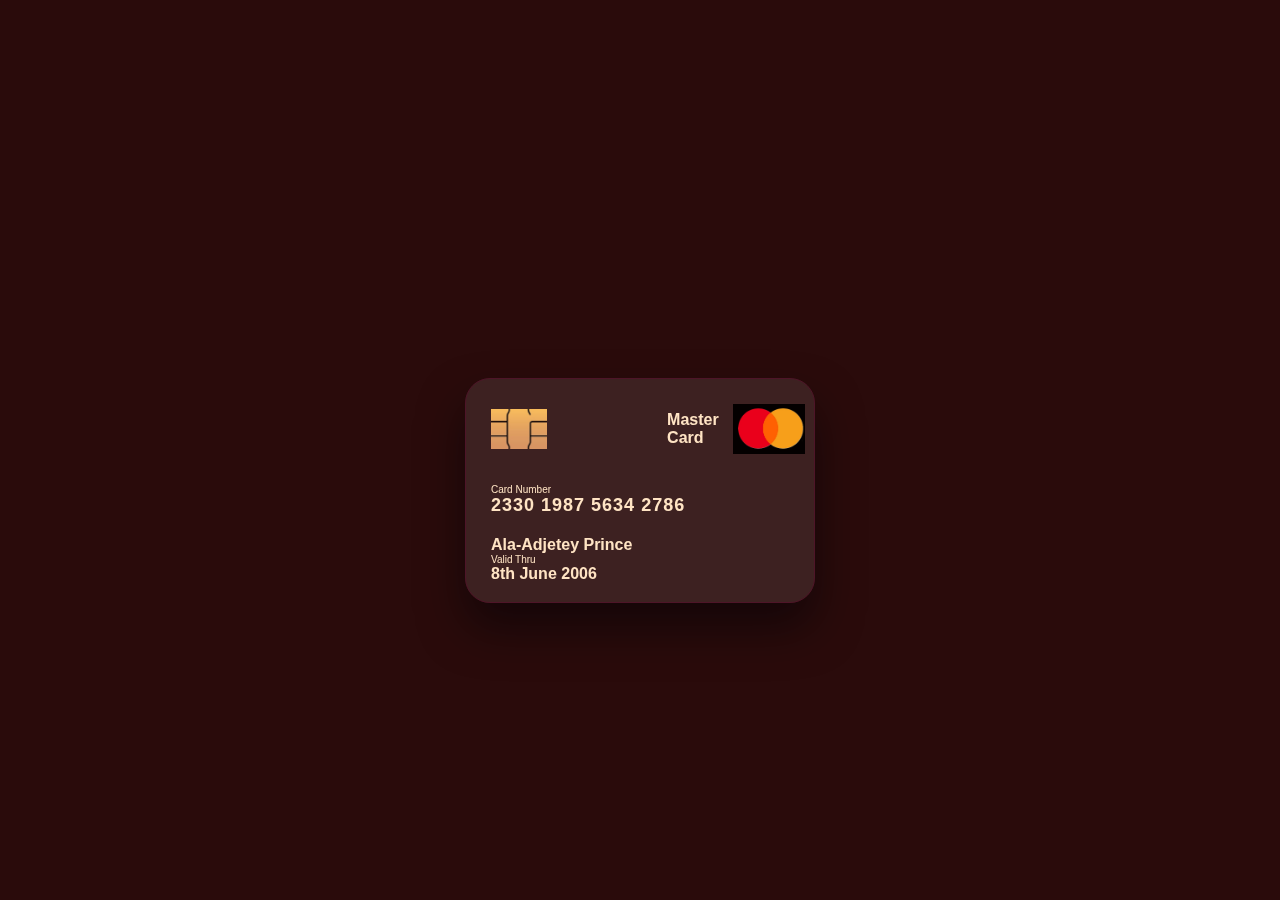
<file: index.html>
<!DOCTYPE html>
<html lang="en">
<head>
    <meta charset="UTF-8">
    <meta name="viewport" content="width=device-width, initial-scale=1.0">
    <title>VIRTUAL CARD</title>
    <link rel="stylesheet" href="VC.css">
</head>
<body>
    <section>
        <div class="card">
             <div class="front-face">
                  <header>
                    <span class="logo">
                        <img src="chip..jpg" alt="a chip" width="55" height="55" id="chip">
                        <h5>Master Card</h5>
                    </span>
                    <img src="_logo.jpg" alt="a master card logo" width="80" height="50">
                  </header>

                   <div class="card details">
                     <div class="name-number">
                        <h6>Card Number</h6>
                        <h5 class="number">2330 1987 5634 2786</h5>
                        <h5 class="name">Ala-Adjetey Prince</h5>
                     </div>

                     <div class="valid date">
                        <h6>Valid Thru</h6>
                        <h5>8th June 2006</h5>
                     </div>
                   </div>   
             </div>

             <div class="back-face">
                <h6>For customer services call +233 597 466 165 or email at laryeamel06@gmail.com</h6>
                <span class="magnetic-strip"></span>
                <div class="signature"><i>208</i></div>
                <h5><p>By using this card the holder agrees to all the terms and conditions
                     under which it was issued</p><br><p>This card is issued by and reamains a property of Master Card PLC, if found please return it to 
                        to any bank.</p></h5>
             </div>
           </div>
    </section>
</body>
</html>
</file>
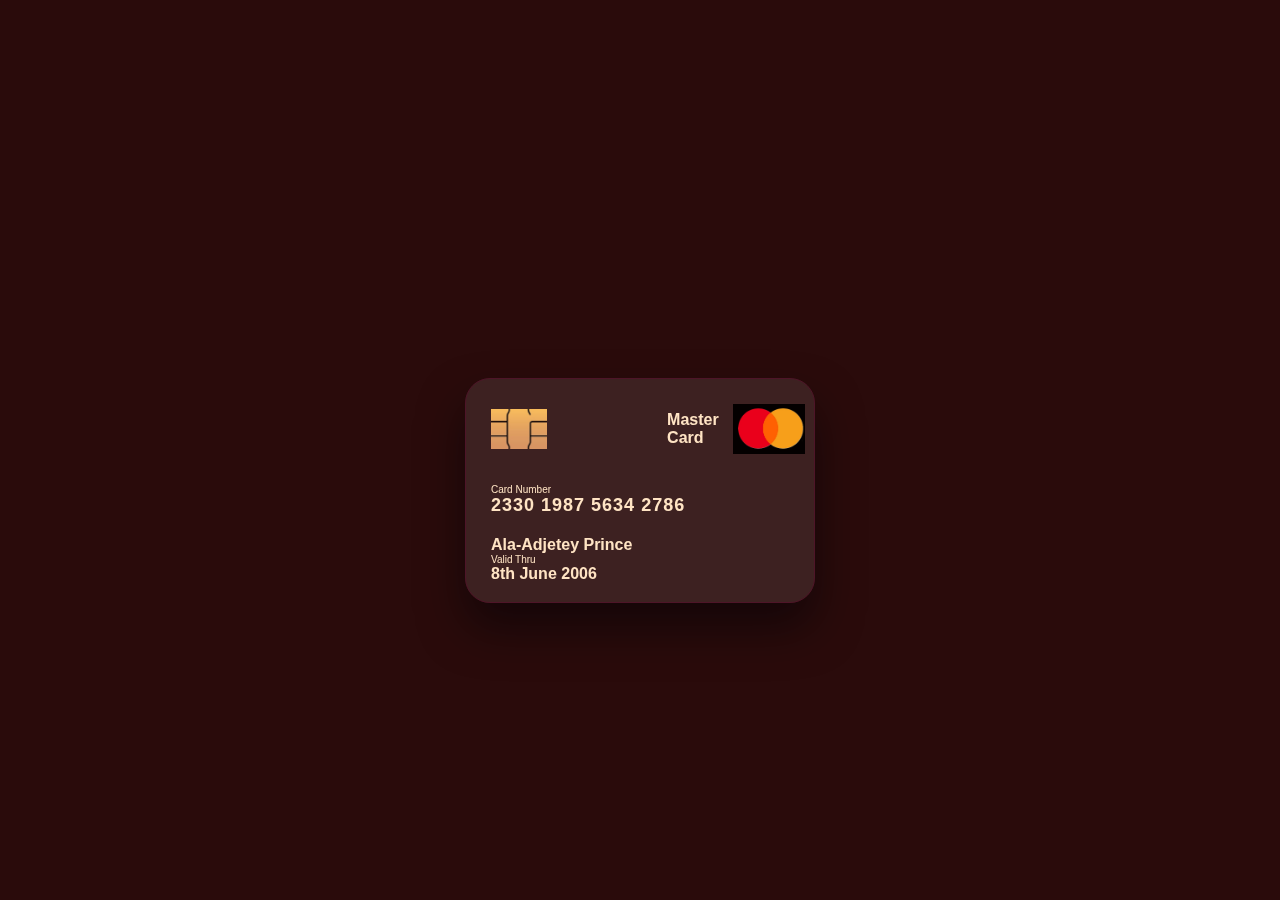
<file: VC.html>
<!DOCTYPE html>
<html lang="en">
<head>
    <meta charset="UTF-8">
    <meta name="viewport" content="width=device-width, initial-scale=1.0">
    <title>VIRTUAL CARD</title>
    <link rel="stylesheet" href="VC.css">
</head>
<body>
    <section>
        <div class="card">
             <div class="front-face">
                  <header>
                    <span class="logo">
                        <img src="chip..jpg" alt="a chip" width="55" height="55" id="chip">
                        <h5>Master Card</h5>
                    </span>
                    <img src="_logo.jpg" alt="a master card logo" width="80" height="50">
                  </header>

                   <div class="card details">
                     <div class="name-number">
                        <h6>Card Number</h6>
                        <h5 class="number">2330 1987 5634 2786</h5>
                        <h5 class="name">Ala-Adjetey Prince</h5>
                     </div>

                     <div class="valid date">
                        <h6>Valid Thru</h6>
                        <h5>8th June 2006</h5>
                     </div>
                   </div>   
             </div>

             <div class="back-face">
                <h6>For customer services call +233 597 466 165 or email at laryeamel06@gmail.com</h6>
                <span class="magnetic-strip"></span>
                <div class="signature"><i>208</i></div>
                <h5><p>By using this card the holder agrees to all the terms and conditions
                     under which it was issued</p><br><p>This card is issued by and reamains a property of Master Card PLC, if found please return it to 
                        to any bank.</p></h5>
             </div>
           </div>
    </section>
</body>
</html>
</file>
<file: VC.css>
*{
    margin: 0;
    padding: 0;
    box-sizing: border-box;
    font-family: sans-serif;
}

section{
    min-height: 100vh;
    width: 100%;
    position: relative;
    background-color: #2a0b0b;
    display: flex;
    align-items: center;
    justify-content: center;
    color:bisque ;
}

.card{
    height: 225px;
    width: 350px;
    position: relative; z-index: 100;
    transition: 0.6s;
    transform-style:preserve-3d;    
}

.card:hover{
    transform: rotateY(180deg);
}

.card .front-face, .back-face{
    position: absolute;
    background-color: rgba(240, 240, 240, 0.1);
    height: 100%;
    width: 100%;
    border-radius: 25px;
    box-shadow: 0 25px 45px rgba(0, 0, 5, 0.5);
    backdrop-filter: blur(25px);
    border: 1px solid #4e1528;
    padding: 25px;
    backface-visibility: hidden;
}

.back-face{
    border: none;
    padding: 15px 25px 25px;
    transform: rotateY(180deg);
}

.front-face .logo img{
    width: 50px;
    height: 30px;
    margin-right: 120px;
}

#chip{
    width: 70px;
    height: 40px;
}

h5{
    font-size: 16px;
    font-size: 400;
}

.front-face, .chip{
    width: 80px;
    margin-top: 40px;
}

.name-number{
    margin-top: 30px;
}

.front-face header, .front-face .logo{
     display: flex;
     align-items: center;
}

.front-face header{
    justify-content: space-between;
}

.front-face .card details{
    margin-top: 40px;
    display: flex;
    align-items: flex-end;
    justify-content: space-between;
}

h6{
    font-size: 10px;
    font-weight: 400;
}

h5.number{
    font-size: 18px;
    letter-spacing: 1px;
}

h5.name{
    margin-top: 20px;
}

.back-face h6{
    font-size: 10px;
}

.card .back-face .magnetic-strip{
    position: absolute;
    height: 40px;
    background: #000;
    width: 100%;
    top: 50px;
    left: 0;
}

.card .back-face .signature{
    display: flex;
    justify-content: flex-end;
    align-items: center;
    margin-top: 80px;
    height: 40px;
    border-radius: 6px;
    background:repeating-linear-gradient(#fff, #fff 3px, #efefef 9px);

}

.signature i{
    color: #000;
    font-size: 12px;
    margin-right: -20px;
    background-color: #fff;
    padding: 4px 6px;
    border-radius: 4px;
    z-index: 1;
}

.card .back-face h5{
    font-size: 9px;
    margin-top: 10px;
}
</file>
